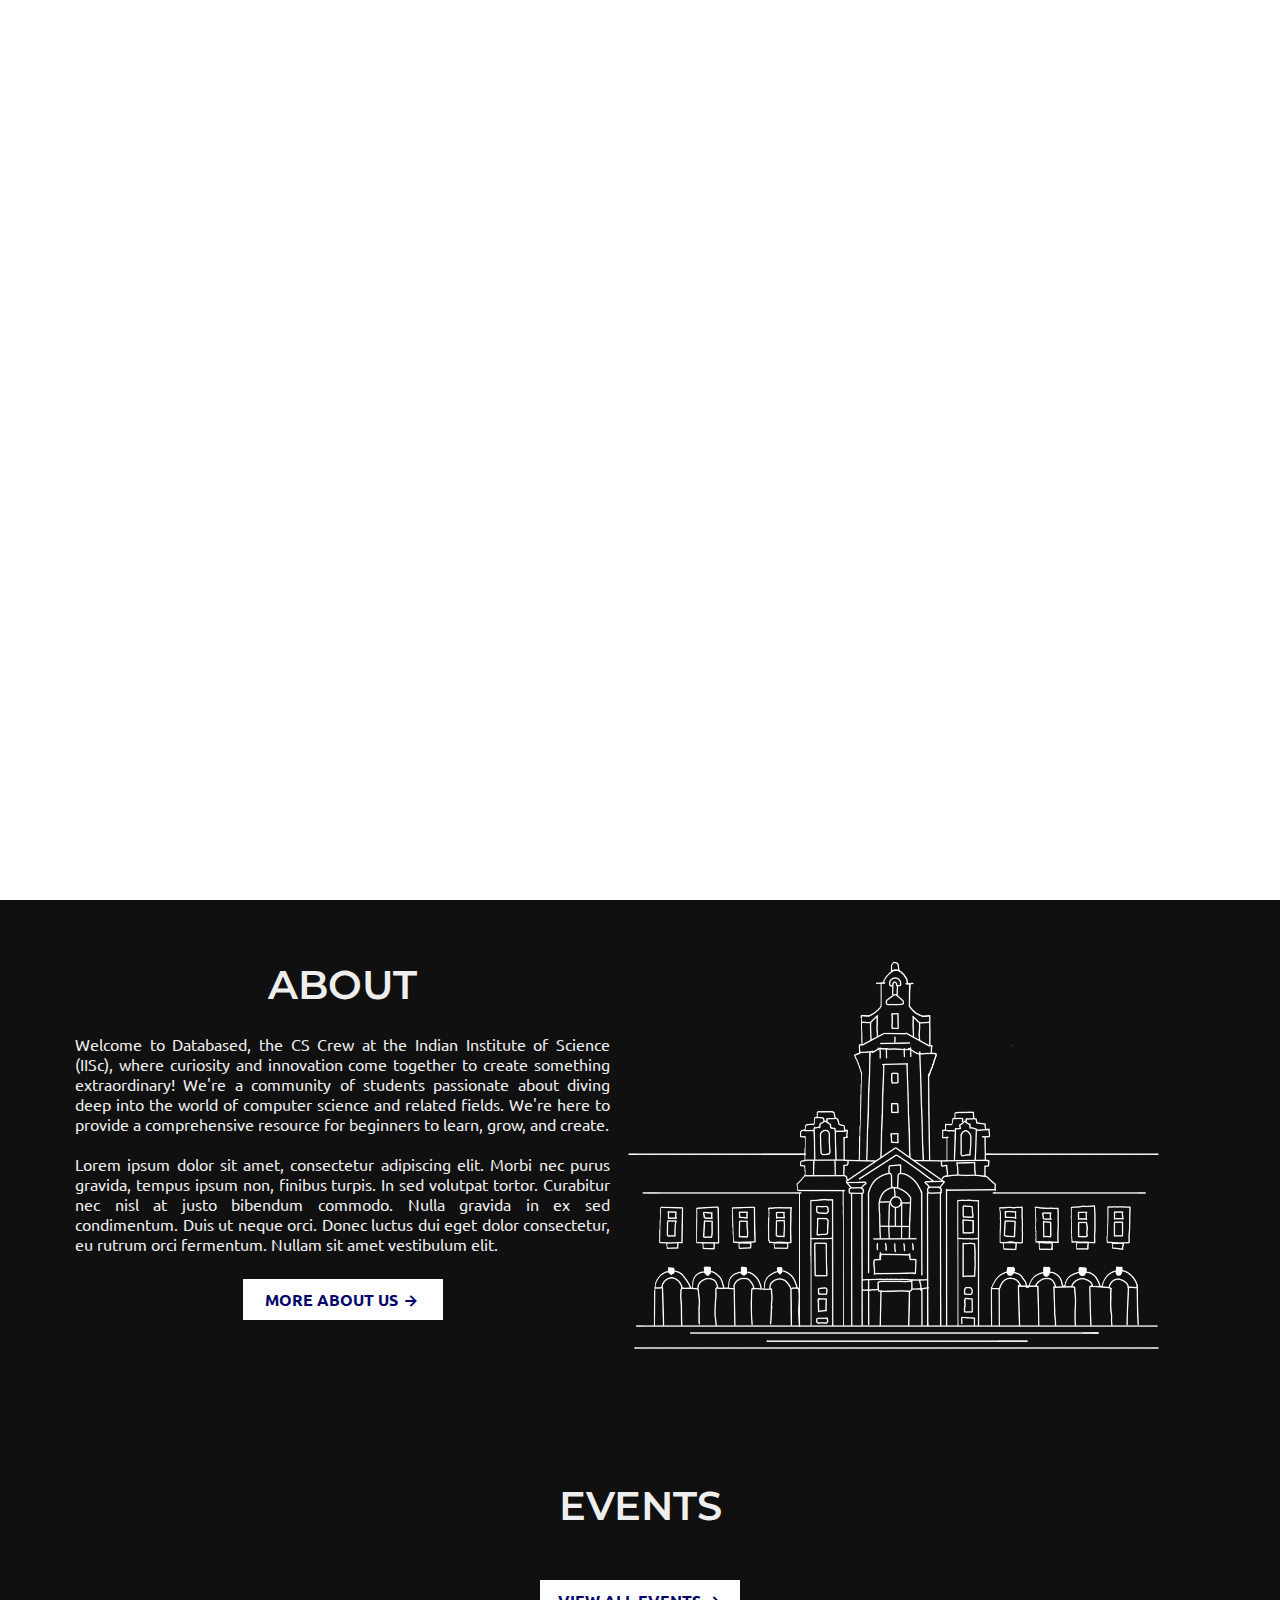
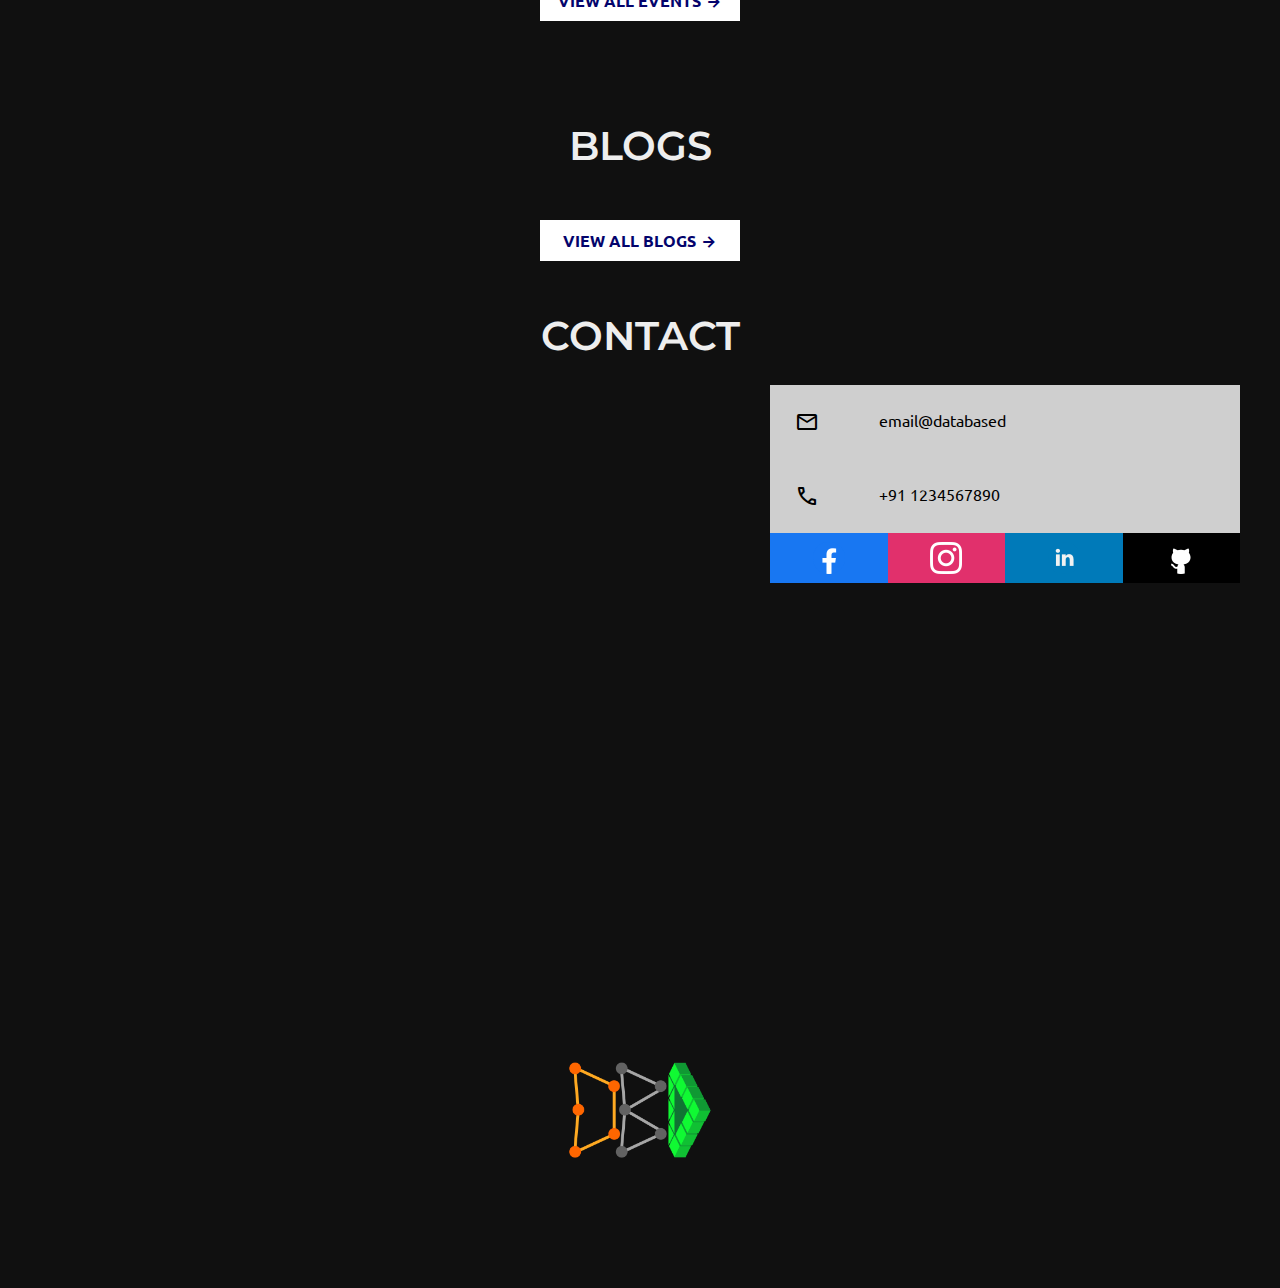
<file: index.html>
<!DOCTYPE html>
<html lang="en">
  <head>
    <meta charset="UTF-8" />
    <link rel="manifest" href="manifest.json" />

    <meta name="mobile-web-app-capable" content="yes" />
    <meta name="apple-mobile-web-app-capable" content="yes" />
    <meta name="application-name" content="Databased" />
    <meta name="apple-mobile-web-app-title" content="Databased" />
    <meta name="theme-color" content="#101010" />
    <meta name="msapplication-navbutton-color" content="#101010" />
    <meta
      name="apple-mobile-web-app-status-bar-style"
      content="black-translucent"
    />
    <meta name="msapplication-starturl" content="/" />
    <meta
      name="viewport"
      content="width=device-width, initial-scale=1, shrink-to-fit=no"
    />

    <link
      rel="icon"
      type="image/png"
      sizes="192x192"
      href="img/icon-192x192.png"
    />
    <link
      rel="apple-touch-icon"
      type="image/png"
      sizes="192x192"
      href="img/icon-192x192.png"
    />
    <link
      rel="icon"
      type="image/png"
      sizes="256x256"
      href="img/icon-256x256.png"
    />
    <link
      rel="apple-touch-icon"
      type="image/png"
      sizes="256x256"
      href="img/icon-256x256.png"
    />
    <link
      rel="icon"
      type="image/png"
      sizes="384x384"
      href="img/icon-384x384.png"
    />
    <link
      rel="apple-touch-icon"
      type="image/png"
      sizes="384x384"
      href="img/icon-384x384.png"
    />
    <link
      rel="icon"
      type="image/png"
      sizes="512x512"
      href="img/icon-512x512.png"
    />
    <link
      rel="apple-touch-icon"
      type="image/png"
      sizes="512x512"
      href="img/icon-512x512.png"
    />

    <title>Databased | IISc's Undergraduate CS Club</title>
    <link rel="stylesheet" href="css/common.css" />
    <link rel="stylesheet" href="css/index.css" />
    <link rel="icon" href="./img/favicon-32x32.png" type="image/x-icon" />
  </head>

  <body>
    <div id="loader"></div>
    <header>
      <nav>
        <div class="nav-box">
          <a href="#" class="headerLogo">
            <img src="img/Logo_transparent.png" />
          </a>

          <a href="#about" class="nav-list-link">About</a>
          <a href="/learn" class="nav-list-link">Learn</a>
          <a href="#events" class="nav-list-link">Events</a>
          <a href="#blogs" class="nav-list-link">Blog</a>
          <a href="#contact" class="nav-list-link">Contact</a>

          <a id="nav-hamburger" data-state="inactive">
            <span></span><span></span><span></span>
            <p>&times;</p>
          </a>
        </div>
      </nav>

      <div id="mobileMenu">
        <a href="#about">About</a>
        <a href="/learn">Learn</a>
        <a href="#events">Events</a>
        <a href="#blogs">Blog</a>
        <a href="#contact">Contact</a>
      </div>
    </header>

    <div id="title">
      <img src="img/text.png" />
    </div>
    <main>
      <div id="about">
        <div class="about-content">
          <div class="title">About</div>
          <p>
            Welcome to Databased, the CS Crew at the Indian Institute of Science
            (IISc), where curiosity and innovation come together to create
            something extraordinary! We're a community of students passionate
            about diving deep into the world of computer science and related
            fields. We're here to provide a comprehensive resource for beginners
            to learn, grow, and create.
          </p>
          <br />
          <p>
            Lorem ipsum dolor sit amet, consectetur adipiscing elit. Morbi nec
            purus gravida, tempus ipsum non, finibus turpis. In sed volutpat
            tortor. Curabitur nec nisl at justo bibendum commodo. Nulla gravida
            in ex sed condimentum. Duis ut neque orci. Donec luctus dui eget
            dolor consectetur, eu rutrum orci fermentum. Nullam sit amet
            vestibulum elit.
          </p>
          <a href="/about" id="viewMoreAbout">
            More About Us
            <span class="material-symbols-outlined"> arrow_forward </span>
          </a>
        </div>
        <img src="img/IISc Linesketch.png" />
      </div>

      <div id="events">
        <div class="title">Events</div>
        <div id="eventsGrid"></div>
        <a href="/events" id="viewAllEvents">
          View All Events
          <span class="material-symbols-outlined"> arrow_forward </span>
        </a>
      </div>

      <div id="blogs">
        <div class="title">Blogs</div>

        <div id="blogsGrid">
          <div class="row"></div>
          <div class="row"></div>
        </div>
        <a href="https://databasediisc.blogspot.com/" id="viewAllBlogs">
          View All Blogs
          <span class="material-symbols-outlined"> arrow_forward </span>
        </a>
      </div>

      <div id="contact">
        <div class="title">Contact</div>

        <iframe
          id="contactMap"
          src="https://www.google.com/maps/embed?pb=!1m18!1m12!1m3!1d15549.279425908911!2d77.56144658387726!3d13.01529185395299!2m3!1f0!2f0!3f0!3m2!1i1024!2i768!4f13.1!3m3!1m2!1s0x3bae17d3b5a43863%3A0xe4240a4d6bc7a0da!2sDepartment%20Of%20Computer%20Science%20And%20Automation!5e0!3m2!1sen!2sin!4v1679229205647!5m2!1sen!2sin"
          width="600"
          height="450"
          style="border: 0"
          allowfullscreen=""
          loading="lazy"
          referrerpolicy="no-referrer-when-downgrade"
        ></iframe>
        <div id="contactDetails">
          <a class="email" href="mailto:">
            <span class="material-symbols-outlined"> mail </span>
            <span>email@databased</span>
          </a>
          <a class="phone" href="tel:">
            <span class="material-symbols-outlined"> call </span>
            <span>+91 1234567890</span>
          </a>
          <div class="socials">
            <a href="#" class="facebook"
              ><img src="img/social/facebook.png"
            /></a>
            <a href="#" class="instagram"
              ><img src="img/social/instagram.png"
            /></a>
            <a href="#" class="linkedin"
              ><img src="img/social/linkedin.png"
            /></a>
            <a href="#" class="github"><img src="img/social/github.png" /></a>
          </div>
        </div>
      </div>
    </main>

    <div id="eventModal">
      <div class="modalContent">
        <div class="modalImg">
          <button id="closeEventModal">
            <span class="material-symbols-outlined"> close </span>
          </button>
          <div class="imagesContainer"></div>
          <div class="imagesButtons"></div>
        </div>
        <div class="modalDetails">
          <h1 class="modalHeading"></h1>
          <div class="modalChips">
            <span class="modalType"></span>
            <span class="modalAudience"></span>
          </div>
          <div class="modalChips modalTopics"></div>
          <span class="modalDate"></span>
          <span class="modalPlace"></span>
          <p class="modalDescription"></p>
        </div>
      </div>
    </div>

    <footer>
      <img src="img/Logo_transparent.png" />
    </footer>
    <script src="js/common.js"></script>
    <script src="js/index.js"></script>
    <script type="text/javascript" src="https://databasediisc.blogspot.com/feeds/posts/default?alt=json-in-script&callback=loadBlogs"></script>
  </body>
</html>
</file>
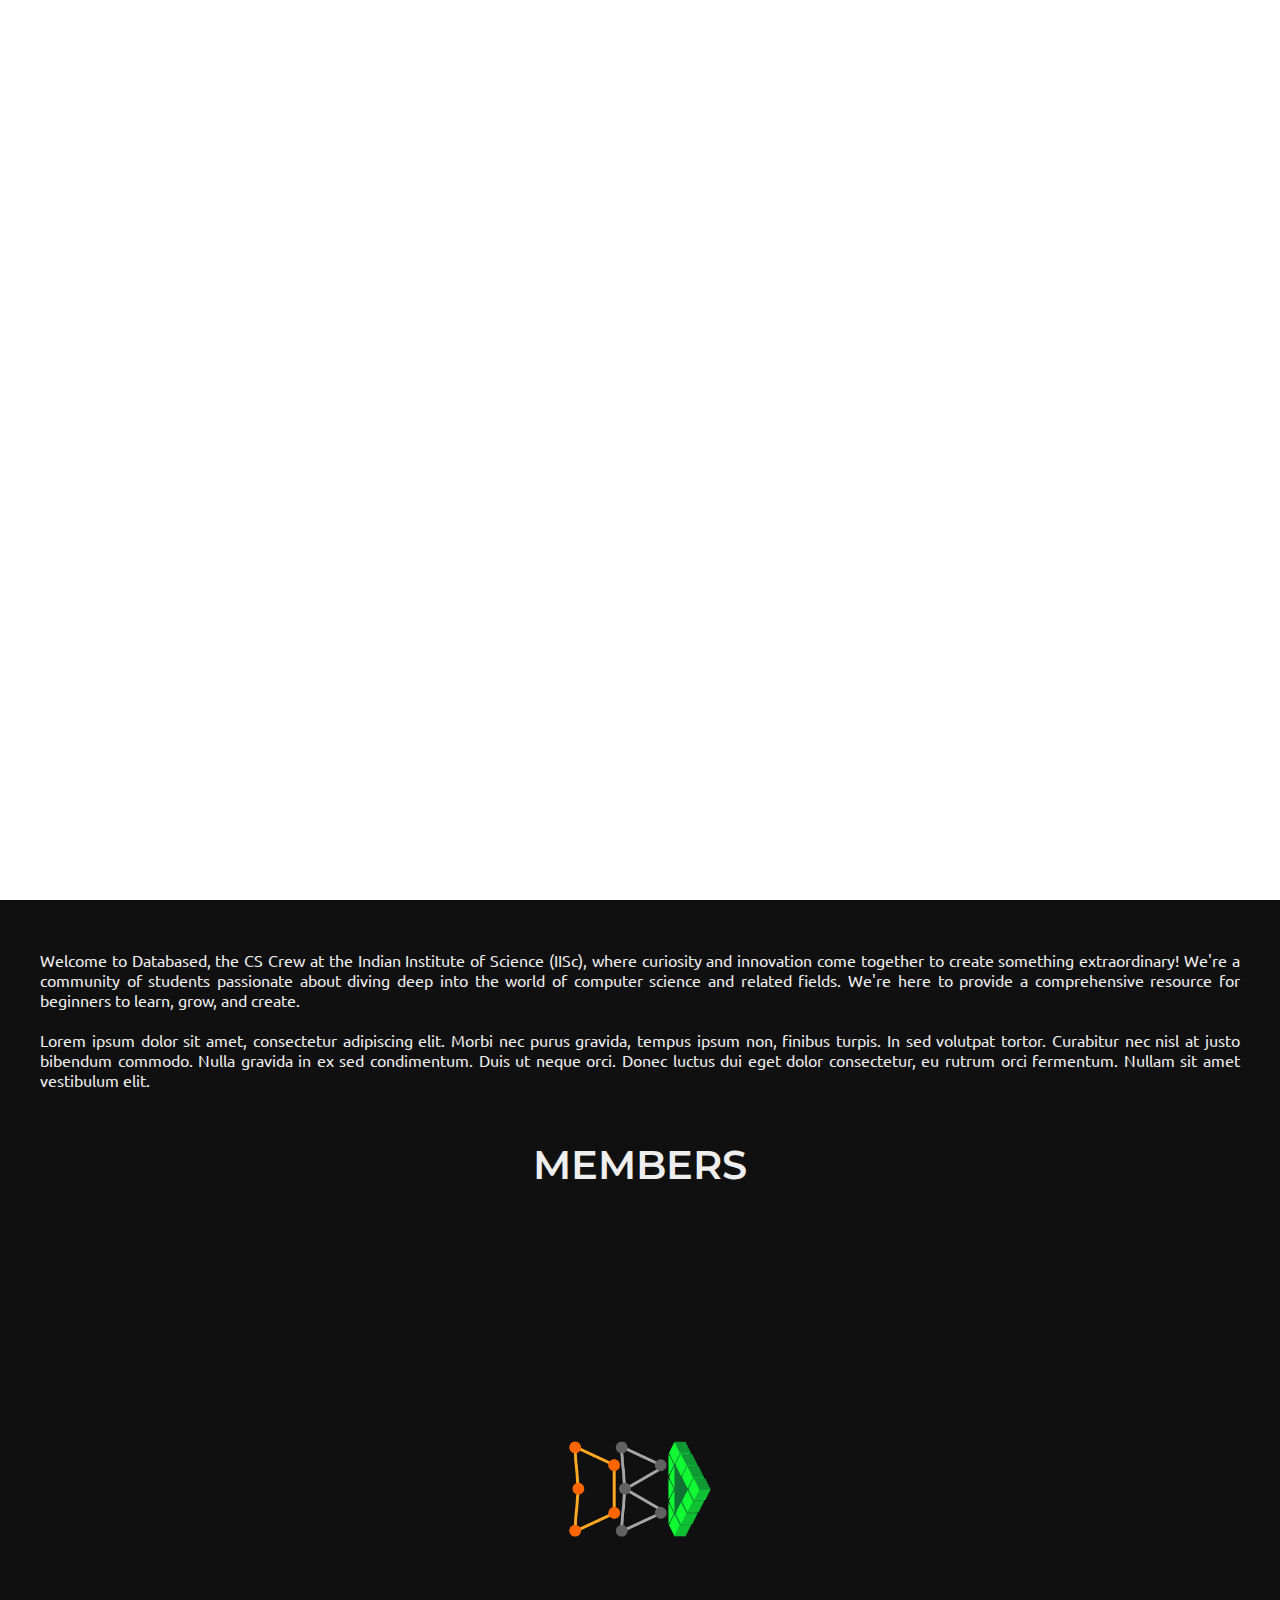
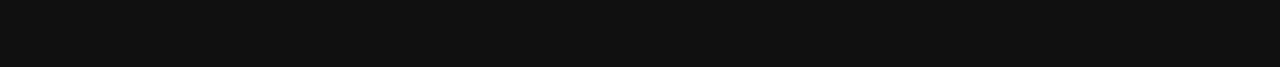
<file: about/index.html>
<!DOCTYPE html>
<html lang="en">
  <head>
    <head>
      <meta charset="UTF-8" />
      <link rel="manifest" href="../manifest.json" />

      <meta name="mobile-web-app-capable" content="yes" />
      <meta name="apple-mobile-web-app-capable" content="yes" />
      <meta name="application-name" content="Databased" />
      <meta name="apple-mobile-web-app-title" content="Databased" />
      <meta name="theme-color" content="#101010" />
      <meta name="msapplication-navbutton-color" content="#101010" />
      <meta
        name="apple-mobile-web-app-status-bar-style"
        content="black-translucent"
      />
      <meta name="msapplication-starturl" content="/" />
      <meta
        name="viewport"
        content="width=device-width, initial-scale=1, shrink-to-fit=no"
      />

      <link
        rel="icon"
        type="image/png"
        sizes="192x192"
        href="../img/icon-192x192.png"
      />
      <link
        rel="apple-touch-icon"
        type="image/png"
        sizes="192x192"
        href="../img/icon-192x192.png"
      />
      <link
        rel="icon"
        type="image/png"
        sizes="256x256"
        href="../img/icon-256x256.png"
      />
      <link
        rel="apple-touch-icon"
        type="image/png"
        sizes="256x256"
        href="../img/icon-256x256.png"
      />
      <link
        rel="icon"
        type="image/png"
        sizes="384x384"
        href="../img/icon-384x384.png"
      />
      <link
        rel="apple-touch-icon"
        type="image/png"
        sizes="384x384"
        href="../img/icon-384x384.png"
      />
      <link
        rel="icon"
        type="image/png"
        sizes="512x512"
        href="../img/icon-512x512.png"
      />
      <link
        rel="apple-touch-icon"
        type="image/png"
        sizes="512x512"
        href="../img/icon-512x512.png"
      />

      <title>Databased | IISc's Undergraduate CS Club</title>
      <link rel="stylesheet" href="../css/common.css" />
      <link rel="stylesheet" href="../css/about.css" />
      <link rel="icon" href="../img/favicon-32x32.png" type="image/x-icon" />
    </head>
  </head>

  <body>
    <div id="loader"></div>
    <header>
      <nav>
        <div class="nav-box">
          <a href="../" class="headerLogo">
            <img src="../img/Logo_transparent.png" />
          </a>

          <a href="#" class="nav-list-link">About</a>
          <a href="../learn" class="nav-list-link">Learn</a>
          <a href="../#events" class="nav-list-link">Events</a>
          <a href="../#blogs" class="nav-list-link">Blog</a>
          <a href="../#contact" class="nav-list-link">Contact</a>

          <a id="nav-hamburger" data-state="inactive">
            <span></span><span></span><span></span>
            <p>&times;</p>
          </a>
        </div>
      </nav>

      <div id="mobileMenu">
        <a href="#">About</a>
        <a href="../learn">Learn</a>
        <a href="../#events">Events</a>
        <a href="../#blogs">Blog</a>
        <a href="../#contact">Contact</a>
      </div>
    </header>
    <div id="title">
      <h1>About</h1>
    </div>
    <main>
      <div id="about">
        <div class="about-content">
          <p>
            Welcome to Databased, the CS Crew at the Indian Institute of Science
            (IISc), where curiosity and innovation come together to create
            something extraordinary! We're a community of students passionate
            about diving deep into the world of computer science and related
            fields. We're here to provide a comprehensive resource for beginners
            to learn, grow, and create.
          </p>
          <br />
          <p>
            Lorem ipsum dolor sit amet, consectetur adipiscing elit. Morbi nec
            purus gravida, tempus ipsum non, finibus turpis. In sed volutpat
            tortor. Curabitur nec nisl at justo bibendum commodo. Nulla gravida
            in ex sed condimentum. Duis ut neque orci. Donec luctus dui eget
            dolor consectetur, eu rutrum orci fermentum. Nullam sit amet
            vestibulum elit.
          </p>
        </div>
      </div>
      <h2 class="title">MEMBERS</h2>
      <div id="people-list"></div>
    </main>

    <footer>
      <img src="../img/Logo_transparent.png" />
    </footer>
    <script type="text/javascript" src="../js/common.js"></script>
    <script type="text/javascript" src="../js/aboutpage.js"></script>
  </body>
</html>
</file>
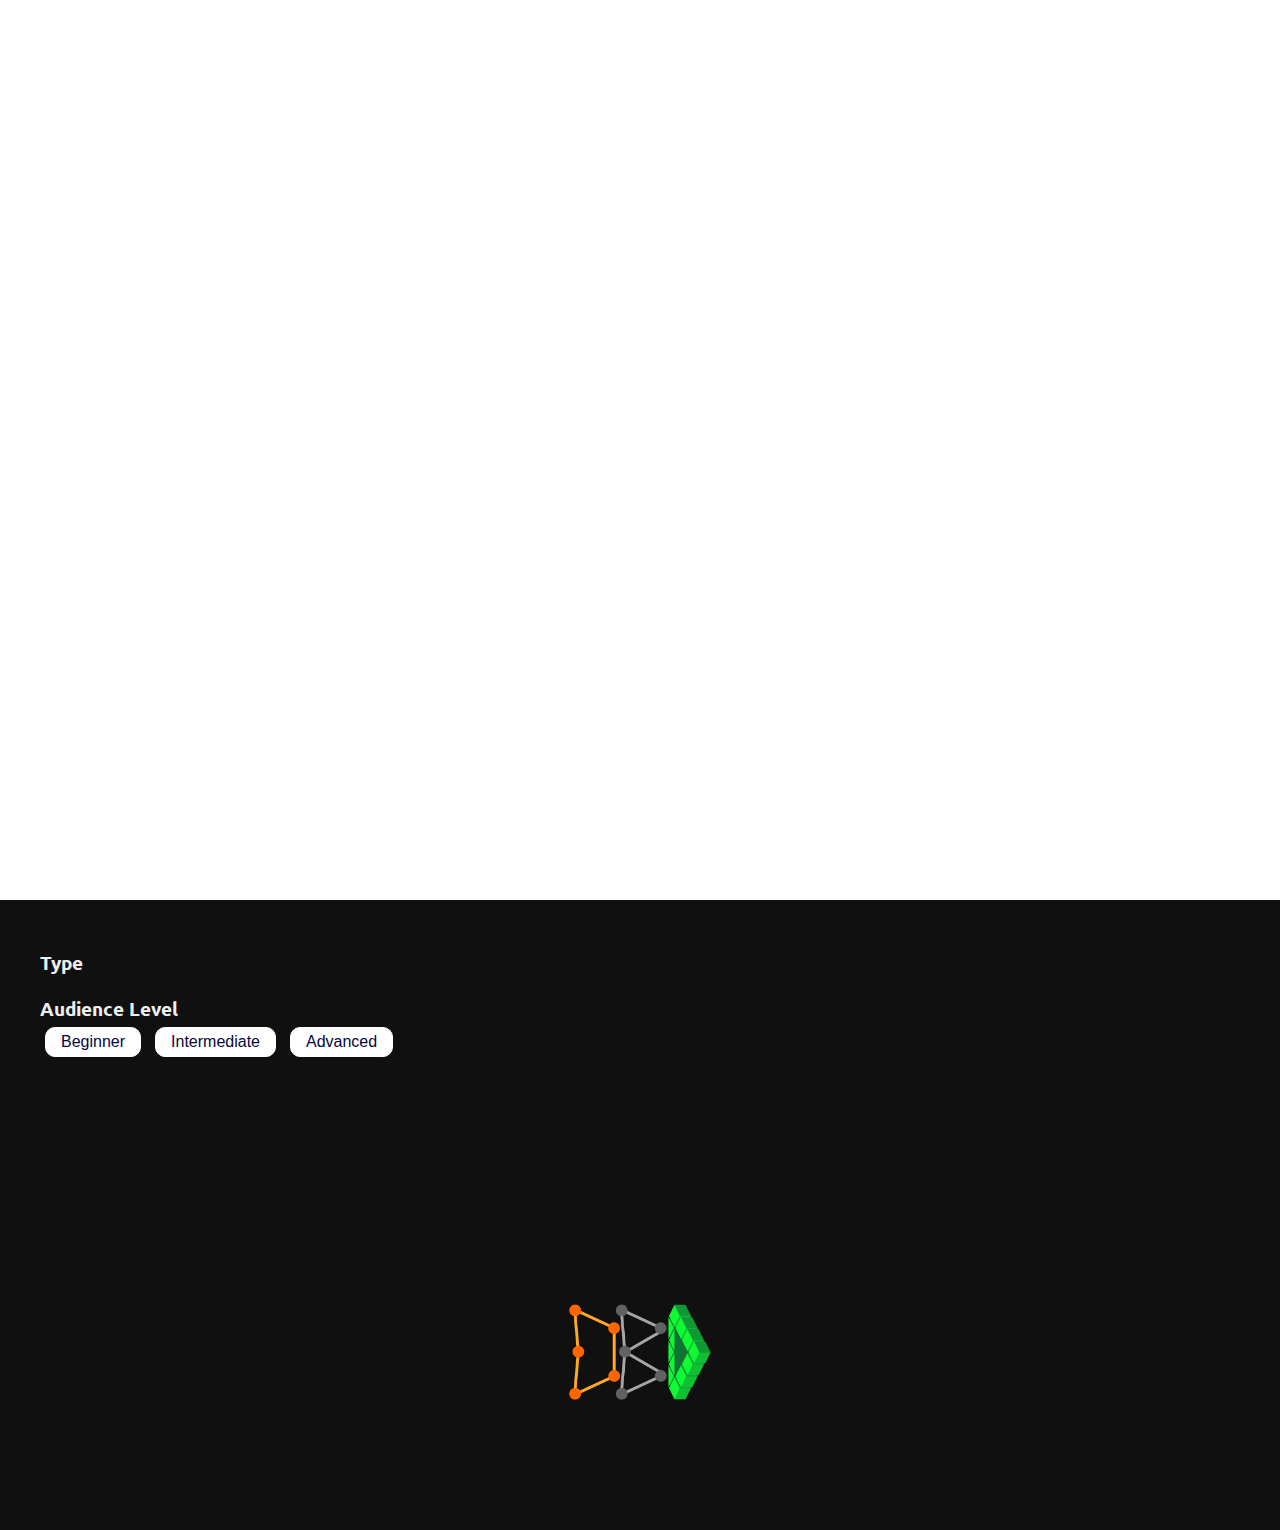
<file: events/index.html>
<!DOCTYPE html>
<html lang="en">

<meta charset="UTF-8" />
    <link rel="manifest" href="../manifest.json" />
    <meta name="mobile-web-app-capable" content="yes" />
    <meta name="apple-mobile-web-app-capable" content="yes" />
    <meta name="application-name" content="Databased" />
    <meta name="apple-mobile-web-app-title" content="Databased" />
    <meta name="theme-color" content="#101010" />
    <meta name="msapplication-navbutton-color" content="#101010" />
    <meta
      name="apple-mobile-web-app-status-bar-style"
      content="black-translucent"
    />
    <meta name="msapplication-starturl" content="/" />
    <meta
      name="viewport"
      content="width=device-width, initial-scale=1, shrink-to-fit=no"
    />

    <link
      rel="icon"
      type="image/png"
      sizes="192x192"
      href="../../img/icon-192x192.png"
    />
    <link
      rel="apple-touch-icon"
      type="image/png"
      sizes="192x192"
      href="../img/icon-192x192.png"
    />
    <link
      rel="icon"
      type="image/png"
      sizes="256x256"
      href="../img/icon-256x256.png"
    />
    <link
      rel="apple-touch-icon"
      type="image/png"
      sizes="256x256"
      href="../img/icon-256x256.png"
    />
    <link
      rel="icon"
      type="image/png"
      sizes="384x384"
      href="../img/icon-384x384.png"
    />
    <link
      rel="apple-touch-icon"
      type="image/png"
      sizes="384x384"
      href="../img/icon-384x384.png"
    />
    <link
      rel="icon"
      type="image/png"
      sizes="512x512"
      href="../img/icon-512x512.png"
    />
    <link
      rel="apple-touch-icon"
      type="image/png"
      sizes="512x512"
      href="../img/icon-512x512.png"
    />

    <title>Events - Databased | IISc's Undergraduate CS Club</title>
    <link rel="stylesheet" href="../css/common.css" />
    <link rel="stylesheet" href="../css/events.css" />
    <link rel="icon" href=".././img/favicon-32x32.png" type="image/x-icon" />
  </head>

<body>
  <div id="loader"></div>
  <header>
    <nav>


      <div class="nav-box">
        <a href="../index.html" class="headerLogo">
          <img src="../img/Logo_transparent.png" />
        </a>

        <a href="../index.html" class="nav-list-link">Home</a>
        <a href="#title" class="nav-list-link">Events</a>

        <a id="nav-hamburger" data-state="inactive">
          <span></span><span></span><span></span>
          <p>&times;</p>
        </a>
      </div>
    </nav>

    <div id="mobileMenu">
      <a href="../index.html" class="nav-list-link">Home</a>
      <a href="#title" class="nav-list-link">Events</a>
    </div>

  </header>
  <div id="title">

    <h1>
      Events
      </h1>

  </div>
  <main>
    <div class="filter" data-type="type">
      <h3>Type</h3>
    </div>
    <div class="filter" data-type="aud">
      <h3>Audience Level</h3>
      <button class="active" data="Beginner">Beginner</button>
      <button class="active" data="Intermediate">Intermediate</button>
      <button class="active" data="Advanced">Advanced</button>
    </div>
    <div id="container">
       </div>
  </main>
  <div>
    <div id="modal"></div>
  </div>
<footer>
    <img src="../img/Logo_transparent.png">
  </footer>
  <script src="../js/common.js"></script>
  <script src="../js/events.js"></script>
</body>

</html>
</file>
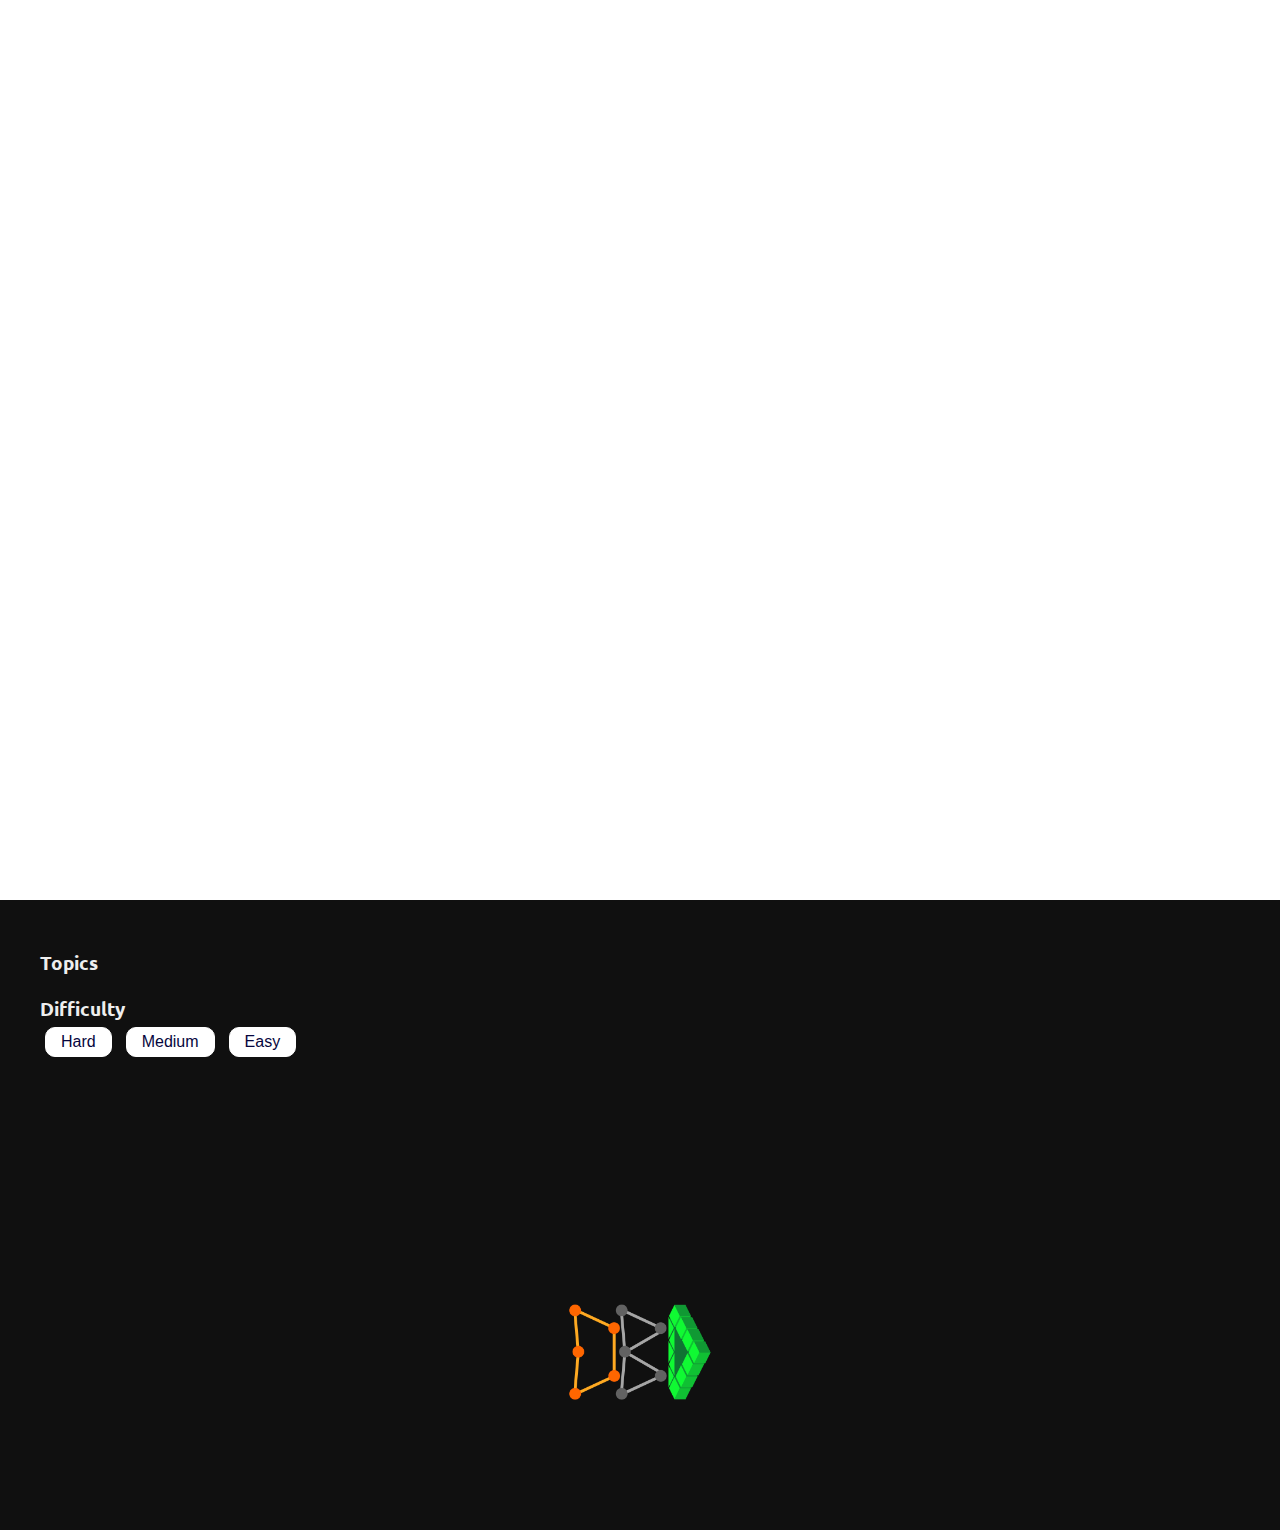
<file: learn/index.html>
<!DOCTYPE html>
<html lang="en">

<head>
  <meta charset="UTF-8">
  <link rel="manifest" href="../manifest.json">
  <link rel="learn" href="../learn.jss">
  <meta name="mobile-web-app-capable" content="yes">
  <meta name="apple-mobile-web-app-capable" content="yes">
  <meta name="application-name" content="Databased">
  <meta name="apple-mobile-web-app-title" content="Databased">
  <meta name="theme-color" content="#101010">
  <meta name="msapplication-navbutton-color" content="#101010">
  <meta name="apple-mobile-web-app-status-bar-style" content="black-translucent">
  <meta name="msapplication-starturl" content="/">
  <meta name="viewport" content="width=device-width, initial-scale=1, shrink-to-fit=no">

  <link rel="icon" type="image/png" sizes="192x192" href="../../img/icon-192x192.png">
  <link rel="apple-touch-icon" type="image/png" sizes="192x192" href="../img/icon-192x192.png">
  <link rel="icon" type="image/png" sizes="256x256" href="../img/icon-256x256.png">
  <link rel="apple-touch-icon" type="image/png" sizes="256x256" href="../img/icon-256x256.png">
  <link rel="icon" type="image/png" sizes="384x384" href="../img/icon-384x384.png">
  <link rel="apple-touch-icon" type="image/png" sizes="384x384" href="../img/icon-384x384.png">
  <link rel="icon" type="image/png" sizes="512x512" href="../img/icon-512x512.png">
  <link rel="apple-touch-icon" type="image/png" sizes="512x512" href="../img/icon-512x512.png">

  <title>Learn - Databased | IISc's Undergraduate CS Club</title>
  <link rel="stylesheet" href="../css/common.css">
  <link rel="stylesheet" href="../css/learn.css">
  <link rel="icon" href=".././img/favicon-32x32.png" type="image/x-icon">
</head>

<body>
  <div id="loader"></div>
    <header>
      <nav>
        <div class="nav-box">
          <a href="../" class="headerLogo">
            <img src="../img/Logo_transparent.png" />
          </a>

          <a href="../#about" class="nav-list-link">About</a>
          <a href="#" class="nav-list-link">Learn</a>
          <a href="../#events" class="nav-list-link">Events</a>
          <a href="../#blogs" class="nav-list-link">Blog</a>
          <a href="../#contact" class="nav-list-link">Contact</a>

          <a id="nav-hamburger" data-state="inactive">
            <span></span><span></span><span></span>
            <p>&times;</p>
          </a>
        </div>
      </nav>

      <div id="mobileMenu">
        <a href="../#about">About</a>
        <a href="#">Learn</a>
        <a href="../#events">Events</a>
        <a href="../#blogs">Blog</a>
        <a href="../#contact">Contact</a>
      </div>
    </header>

  <div id="title">

    <h1>
      Learn
      </h1>

  </div>
  <main>
    <div class="filter" data-type="topic">
      <h3>Topics</h3>
      <!-- <button class="active" data=""></button> -->
    </div>
    <div class="filter" data-type="difficulty">
      <h3>Difficulty</h3>
      <button class="active" data="Hard">Hard</button>
      <button class="active" data="Medium">Medium</button>
      <button class="active" data="Easy">Easy</button>
    </div>
    <div id="container">
      <!-- <div class="card"><h2>Median of Two Sorted Arrays</h2><span class="difficultyTag Hard">Hard</span><span class="topicTag"><span class="topicTag">Arrays</span><span class="topicTag">Median</span></span><a href="https://leetcode.com/problems/median-of-two-sorted-arrays/" target="_blank">Open Problem</a></div> -->
    </div>
  </main>


  <footer>

    <img src="../img/Logo_transparent.png">
  </footer>
  <script src="../js/common.js"></script>
  <script src="../js/learn.js"></script>
</body>

</html>
</file>
<file: css/common.css>
@import url("https://fonts.googleapis.com/css?family=Ubuntu");
@import url("https://fonts.googleapis.com/css2?family=Montserrat:wght@100;200;400;500;600;700;800;900&display=swap");
@import url("https://fonts.googleapis.com/css2?family=Material+Symbols+Outlined:opsz,wght,FILL,GRAD@48,400,0,0");

* {
  margin: 0;
  padding: 0;
  color: #eeeeee;
  box-sizing: border-box;
}

html {
  scroll-behavior: smooth;
}

body {
  font-family: Ubuntu;
  background: linear-gradient(
    #180834 0,
    #26032c calc(100vh + 0px),
    rgb(16, 16, 16) 100vh
  );
  color: #eeeeee;
}
#loader{
  position: fixed;
  top: 0;
  left: 0;
  width: 100vw;
  height: 100vh;
  background-color: #fff;
  z-index: 99999;
}
header {
  position: fixed;
  top: 0;
  right: 0;
  width: 100%;
  height: 60px;
  z-index: 10;
}

.nav-box {
  width: calc(100% - 20px);
  margin: auto;
  max-width: 1200px;
  text-align: right;
}

.headerLogo img {
  width: 60px;
  height: 60px;
  float: left;
}

nav {
  background-color: rgba(16, 16, 16, 0.9);
  font-family: "Montserrat", sans-serif;
  text-transform: uppercase;
  height: 60px;
}

.nav-list-link {
  text-decoration: none;
  color: white;
  font-size: 1.5em;
  display: inline-block;
  height: 60px;
  line-height: 60px;
  width: 150px;
  text-align: center;
  transition: all 0.3s;
}
.nav-list-link:hover {
  letter-spacing: 5px;
}
#nav-hamburger{
  display: none;
  width: 40px;
  height: calc(60px - 12.5px);
  padding-top: 12.5px;
  cursor: pointer;
}
#nav-hamburger span{
  display: block;
  width: 100%;
  height: 5px;
  background-color: white;
  margin: 5px 0;
}


@media only screen and (max-width: 900px) {
  .nav-list-link {
    display: none;
  }
  #nav-hamburger{
    display: inline-block;
  }
}

#mobileMenu{
  position: fixed;
  overflow-y: auto;
  left: 0;
  width: 100%;
  height: 100vh;
  background-color: rgba(16, 16, 16, 0.9);
  padding-bottom: 50px;
  display: none;
  animation: fadein 0.3s forwards;
  opacity: 0;
}
@keyframes fadein {
  0% {
    opacity: 0;
  }
  100% {
    opacity: 1;
  }
}
.fadeout{
  animation: fadeout 0.3s forwards!important;
  opacity: 1;
}
@keyframes fadeout {
  0% {
    opacity: 1;
  }
  100% {
    opacity: 0;
  }
}

#mobileMenu a{
  text-decoration: none;
  color: white;
  font-size: 1.5em;
  display: block;
  width: 100%;
  height: 60px;
  line-height: 60px;
  text-align: center;
  font-family: "Montserrat", sans-serif;
  text-transform: uppercase;
  transition: all 0.3s;
}
#nav-hamburger p{
  display: none;
  font-size: 40px;
  text-align: center;
  position: absolute;
  top: 0;
  height: 100%;
  line-height: 60px;
  width: 40px;
}

main {
  width: calc(100% - 20px);
  margin: auto;
  max-width: 1200px;
}
footer{
  margin-top: 100px;
  background-color: rgb(16, 16, 16);
  text-align: center;
  padding: 100px 0;
}
footer img{
  max-width: 90%;
  width: 150px;
}

@media only screen and (max-width: 550px) {
  .nav-list-link {
    display: none;
  }
  #nav-hamburger{
    display: inline-block;
  }
}
</file>
<file: css/index.css>
#title {
  text-align: center;
  height: 100vh;
  background: url(../img/Backgrounds/Taieri_mini.png);
  background-size: cover;
  background-position: center;
  background-attachment: fixed;
}

#title img {
  width: 100%;
  max-width: 900px;
  display: block;
  margin: auto;
  position: absolute;
  top: 0;
  bottom: 0;
  left: 0;
  right: 0;
}

#about,
#events,
#blogs {
  padding: 50px 25px;
  clear: both;
  overflow: auto;
}

.title {
  font-family: "Montserrat", sans-serif;
  text-transform: uppercase;
  font-weight: 600;
  font-size: 40px;
  margin-bottom: 25px;
  text-align: center;
}

.about-content,
#about img {
  width: 50%;
  display: block;
  float: left;
}

.about-content {
  width: calc(50% - 20px);
  padding: 10px;
  text-align: justify;
  margin-bottom: 25px;
}
@media only screen and (max-width: 800px) {
  .about-content{
    width: calc(100% - 20px);
  }
  #about img {
    width: 100%;
  }
  #about,
  #events,
  #blogs {
    padding: 100px 5px;
  }
}

#eventsGrid{
  overflow: hidden;
}

#eventsGrid > div {
  float: left;
  width: calc(100% / 2 - 4px);
  box-sizing: border-box;
  margin: 2px;
  border-radius: 5px;
  text-align: left;
  position: relative;
  transition: 0.3s all;
  background: #fff;
  display: flex;
  flex-direction: row;
  align-items: stretch;
  cursor: pointer;
}
#eventsGrid *{
  color: #000;
}
.eventCardImg{
  width: 20%;
  background-size: cover;
  background-position: center;
  border-radius: 5px 0 0 5px;
}
.eventCardContent{
  padding: 20px;
  width: 80%;
}
.eventCardDate{
  color: rgb(214, 70, 17)!important;
  font-weight: 600;
  text-transform: uppercase;
}
.eventCardTitle{
  margin: 5px 0 20px 0;
  white-space: nowrap;
  overflow: hidden;
  text-overflow: ellipsis;
}
.eventCardType{
  background-color: rgb(214, 70, 17);
  color: #fff!important;
  padding: 5px 10px;
  text-transform: uppercase;
  border-radius: 5px;
}

@media only screen and (max-width: 900px) {
  #eventsGrid > div {
    width: 100%;
    margin: 2px 0;
  }
}

#viewAllEvents,
#viewAllBlogs,
#viewMoreAbout {
  clear: both;
  display: block;
  margin: auto;
  background-color: #fff;
  color: rgb(4, 4, 108);
  padding: 10px;
  text-transform: uppercase;
  text-decoration: none;
  font-weight: 600;
  margin-top: 25px;
  width: 200px;
  text-align: center;
  transition: 0.3s all;
}
#viewAllEvents span,
#viewAllBlogs span,
#viewMoreAbout span{
  color: rgb(4, 4, 108);
  vertical-align: bottom;
  font-size: 18px;
  font-weight: 600;
}
#viewAllEvents:hover,
#viewAllBlogs:hover,
#viewMoreAbout:hover{
  background: #000;
  color: #fff;
  letter-spacing: 1px;
}
#viewAllEvents:hover span,
#viewAllBlogs:hover span,
#viewMoreAbout:hover span{
  color: #fff;
}

#eventModal{
  display: none;
  position: fixed;
  top: 0;
  left: 0;
  width: 100vw;
  height: 100vh;
  background: rgba(0, 0, 0, 0.8);
  z-index: 999;
  padding-top: 50px;
  animation: fadein 0.3s ease-in-out forwards;
}
#closeEventModal{
  position: absolute;
  top: 10px;
  right: 10px;
  width: 30px;
  height: 30px;
  background-color: rgba(0, 0, 0, 0.8);
  display: flex;
  justify-content: center;
  align-items: center;
  border-radius: 100%;
  border: 0;
  cursor: pointer;
}
#eventModal .modalContent{
  width: 90%;
  max-width: 600px;
  margin: auto;
  max-height: calc(100vh - 100px);
  background-color: #fff;
  border-radius: 20px;
  overflow: auto;
  animation: growin 0.3s ease-in-out forwards;
}
@keyframes growin{
  0%{
    transform: scale(0.5);
    translate: 0 500px;
  }
  100%{
    transform: scale(1);
    translate: 0 0;
  }
}
#eventModal .modalDescription{
  white-space: pre-line;
}
#eventModal .modalImg{
  border-radius: 20px 20px 0 0;
  padding-top: 60%;
  background-size: contain;
  background-position: center;
  position: relative;
}
#eventModal .modalImg img{
  display: none;
  width: 100%;
}
#eventModal .imagesButtons{
  background-color: rgba(0, 0, 0, 0.8);
  position: absolute;
  bottom: 10px;
  left: 0;
  right: 0;
  margin: auto;
  width: fit-content;
  display: flex;
  align-items: center;
  padding: 5px;
  border-radius: 20px;
}
#eventModal .imagesButtons button{
  background-color: transparent;
  border: 1px solid #fff;
  border-radius: 100%;
  display: inline-block;
  width: 10px;
  height: 10px;
  margin: 0 2px;
  cursor: pointer;
  transition: 0.3s all;
}
#eventModal .imagesButtons button.active{
  background-color: #fff;
  width: 15px;
  height: 15px;
}
#eventModal .modalDetails{
  padding: 20px;
}
#eventModal .modalDetails *{
  color: #000;
}
#eventModal .modalHeading{
  font-family: 'Montserrat', sans-serif;
  text-align: center;
}
#eventModal .modalDate, 
#eventModal .modalPlace{
  display: flex;
  align-items: center;
  font-size: 18px;
  margin: 10px 0;
}
#eventModal .modalDate span, 
#eventModal .modalPlace span{
  vertical-align: bottom;
  font-size: 40px;
  margin-right: 15px;
}
#eventModal .modalDate,
#eventModal .modalDate span{
  color: #3F51B5;
}
#eventModal .modalPlace,
#eventModal .modalPlace span{
  color: #009688;
}
#eventModal .modalChips{
  text-align: center;
  margin: 10px 0;
  font-size: 0.8em;
}
#eventModal .modalType,
#eventModal .modalAudience{
  color: #fff!important;
  padding: 5px 10px;
  text-transform: uppercase;
  border-radius: 5px;
  display: inline-block;
}
#eventModal .modalType{
  background-color: rgb(214, 70, 17);;
}
#eventModal .modalAudience{
  background-color: #E91E63;
}
#eventModal .modalTopic{
  border: 1px solid #333;
  padding: 5px 10px;
  text-transform: uppercase;
  border-radius: 20px;
  display: inline-block;
  margin: 0 2px;
}

#blogsGrid{
  overflow: hidden;
}
#blogsGrid .row{
  float: left;
  width: 50%;
}

#blogsGrid .row > a{
  text-decoration: none;
  display: block;
  box-sizing: border-box;
  border: 1px solid grey;
  margin: 2px;
  border-radius: 5px;
  transition: 0.3s all;
  color: #eeeeee;
}
#blogsGrid h2{
  padding: 20px 10px 0 10px;
}
@media screen and (max-width: 600px){
  #blogsGrid .row{
    width: 100%;
  }
  #blogsGrid .row > a{
    margin: 2px 0;
  }
}

#blogsGrid .img-container{
  width: 100%;
  padding-top: 40%;
  background-size: cover;
  background-position: center;
}

.blogCategories{
  padding: 10px;
}
.blogCategories span{
  display: inline-block;
  font-size: 0.9em;
  padding: 5px 10px;
  border-radius: 5px;
  border: 1px solid #fff;
  margin: 2px;
  transition: 0.3s all;
}
.blogAuthor{
  padding: 10px;
  display: flex;
  align-items: center;
}
.blogAuthor img{
  width: 24px;
  height: 24px;
  border-radius: 100%;
  margin-right: 10px;
}

#blogsGrid .row > a:hover{
  background:#fff;
}
#blogsGrid .row > a:hover *{
  color: #000;
}
#blogsGrid .row > a:hover .blogCategories span{
  border-color: #000;
}

#contact{
  overflow: hidden;
}
#contactMap{
  display: block;
  width: 60%;
  float: left;
}
#contactDetails{
  display: block;
  width: calc(40% - 10px);
  float: left;
  box-sizing: border-box;
  background-color: rgba(255, 255, 255, 0.8);
  margin: 0 0 0 10px;
  color: #000;
}

#contactDetails > a{
  font-size: 16px;
  display: flex;
  padding: 25px;
  text-align: left;
  cursor: pointer;
  text-decoration: none;
}

#contactDetails > a span{
  color: #000;
}

#contactDetails > a span:first-child{
  width: 20%;
}

#contactDetails > a:hover{
  background-color: #eeeeee;
}

#contactDetails .socials{
  display: flex;
  flex-direction: row;
}
#contactDetails .socials a{
  width: calc(100% / 4);
  height: 50px;
  display: flex;
  justify-content: center;
  align-items: center;
}
#contactDetails .socials a:hover{
  opacity: 0.8;
}
#contactDetails .socials a img{
  width: 32px;
  height: 32px;
}

#contactDetails .socials a.facebook{
  background-color: #1877f2;
}
#contactDetails .socials a.instagram{
  background-color: #e1306c;
}
#contactDetails .socials a.linkedin{
  background-color: #007ab9;
}
#contactDetails .socials a.github{
  background-color: #000;
}

@media only screen and (max-width: 600px){
  #contactMap, #contactDetails{
    width: 100%;
  }
  #contactDetails{
    margin: 10px 0 0 0;
  }
}
</file>
<file: css/about.css>
#title {
  background-image: url(../img/Backgrounds/Waimakariri.png);
  text-align: center;
  height: 100vh;
  background-size: cover;
  background-position: center;
  background-attachment: fixed;
}
#title h1 {
  font-size: 25vw;
  line-height: 100vh;
}

main {
  margin: 50px auto;
}

.about-content {
  text-align: justify;
}

.title {
  font-family: "Montserrat", sans-serif;
  text-transform: uppercase;
  font-weight: 600;
  font-size: 40px;
  margin: 50px 0 25px 0;
  text-align: center;
}

#people-list {
  flex-wrap: wrap;
  text-align: center;
  display: flex;
  justify-content: center;
}

.person-element {
  width: 180px;
  display: inline-block;
  text-decoration: none;
  border-radius: 2px;
  margin: 25px 5px;
  display: flex;
  flex-direction: column;
  justify-content: center;
  align-items: center;
}

.person-profile {
  width: 80%;
  padding-top: 80%;
  background-size: cover;
  background-position: center;
  transition: 0.3s all;
  border-radius: 100%;
  display: flex;
  position: relative;
}
.person-profile::before {
  content: "";
  width: calc(100% + 20px);
  height: calc(100% + 20px);
  border-radius: 100%;
  transition: 0.3s all;
  position: absolute;
  top: -15px;
  left: -15px;
  border: 5px solid transparent;
  transition: 0.3s all;
}

.person-name {
  padding-top: 20px;
  transition: 0.3s all;
  position: relative;
  transition: 0.3s all;
  top: 0;
}
.person-element:hover .person-profile {
  transform: scale(1.1);
}
.person-element:hover .person-profile::before {
  border-color: #fff;
}
.person-element:hover .person-name {
  top: 20px;
}
</file>
<file: css/events.css>
#title{
  background-image: url(../img/backgroundsbundle/Whangaehu.png);
  text-align: center;
  height: 100vh;
  background-size: cover;
  background-position: center;
  background-attachment: fixed;
}
#title h1{
  font-size: 25vw;
  line-height: 100vh;
}

main{
  margin: 50px auto;
}

.filter{
margin: 20px 0;   

}

.filter h3{
  margin-bottom: 5px;
}

.filter button{
  background-color: transparent;
  font-size: 16px;
  padding: 5px 15px;
  border-radius: 10px;
  border: 1px solid #fff;
  cursor: pointer;
  transition: 0.3s background-color, 0.3s color;
  margin: 0 5px;
}
.filter button:first-child{
  margin-left: 0;
}
/* .filter button:hover, */
.filter button.active{
  background-color: #fff;
  color: rgb(6, 6, 61);
}
.container {
overflow: hidden;
}

.filterDiv {
float: left;
background-color: #2f7a2f;
color: #120202;
width: 100px;
/*line-height: 100px;*/
text-align: center;
margin: 2px;
display: none; /* Hidden by default */
}
.show {
  display: block;
}
#container {
  display: flex;
  width: 100%;
}
.card_container{
  /* position: absolute; */
  /* justify-content: center; */
  min-width: 300px;
  padding: 0px 5px;
}
.card{
  max-width: 100%;
  background-color: rgba(255, 255, 255, 0.8);
  padding: 10px;
  margin: 5px auto;
  border-radius: 10px;
}


/* @media only screen and (max-width: 700px){
  .card{
      display: block;
      width: calc(100% / 2 - 4px);
      min-width: min-content;
      margin-left: 0!important;
      margin-right: 0!important;
  }
} */
.card h2{
  color:rgb(6, 6, 61);
}
.card .audTag{
  color: white;
  padding: 5px 10px;
  margin: 10px 5px 5px 0;
  display: inline-block;
  width: fit-content;
  border-radius: 10px;
}
.card .audTag.Beginner{
  background-color: #2f7a2f;
}
.card .audTag.Intermediate{
  background-color: #f7b500;
}
.card .audTag.Advanced{
  background-color: #f70000;
}
.card .typeTag {
  background-color: black;
  color: white;
  padding: 5px 10px;
  margin: 5px 5px;
  display: inline-block;
  width: fit-content;
  border-radius: 10px;
  margin-left: 0;
}
.card .topicTag{
  background-color: rgb(12, 4, 75);
  color: white;
  padding: 5px 10px;
  margin: 5px 5px;
  display: inline-block;
  width: fit-content;
  border-radius: 10px;
}
.card .dateTag{
  background-color: rgba(6, 126, 14, 0.517);
  color: white;
  padding: 5px 10px;
  margin: 5px 5px;
  display: inline-block;
  width: fit-content;
  border-radius: 10px;
}
/* .card .typeTag span:first-child{
  margin-left: 0;
} */
.card a{
  display: block;
  text-align: center;
  margin: 5px 0 0 0;
  padding: 10px 20px;
  background-color: rgb(6, 6, 61);
  color: white;
  border-radius: 10px;
  text-decoration: none;
  transition: 0.3s background-color, 0.3s color;

}
.card a:hover{
  background-color: white;
  color: rgb(6, 6, 61);
}
#learnMore{
  display: block;
  font-family: 'Gill Sans', 'Gill Sans MT', Calibri, 'Trebuchet MS', sans-serif;
  font-weight: bold;
  font-size: 15px;
  text-align: center;
  margin: 5px 0 0 0;
  padding: 10px 20px;
  background-color: rgb(255, 0, 0);
  color: white;
  border-radius: 10px;
  transition: 0.3s background-color, 0.3s color;
  width: 100%;
}
#learnMore:hover{
  background-color: white;
  color: rgb(255, 0, 0);
}
#modal{
  position: fixed;
  display: flex;
  top: 0;
  left: 0;
  width: 100%;
  height: 100%;
  background-color: rgba(0, 0, 0, 0.8);
  display: none;
  justify-content: center;
  align-items: center;
}
#modal .modal-content{
  background-color: white;
  padding: 20px;
  border-radius: 10px;
  width: 80%;
  max-width: 500px;
  height: 80%;
  max-height: 500px;
  overflow: auto;
}
#modal .modal-content .close{
  color: black;
  position: top-right;
  top: 10px;
  right: 10px;
  font-size: 20px;
  cursor: pointer;
  transition: 0.3s color;
}
#modal .modal-content .close:hover{
  color: red;
}
#modal .modal-content .modal-body{
  height: 100%;
  overflow: auto;
}
#modal .modal-content .modal-body h2{
  color: rgb(6, 6, 61);
}
#modal .modal-content .modal-body .audTag{
  color: white;
  padding: 5px 10px;
  margin: 10px 5px 5px 0;
  display: inline-block;
  width: fit-content;
  border-radius: 10px;
}
#modal .modal-content .modal-body .audTag.Beginner{
  background-color: #2f7a2f;
}
#modal .modal-content .modal-body .audTag.Intermediate{
  background-color: #f7b500;
}
#modal .modal-content .modal-body .audTag.Advanced{
  background-color: #f70000;
}
#modal .modal-content .modal-body .typeTag{
  background-color: black;
  color: white;
  padding: 5px 10px;
  margin: 5px 5px;
  display: inline-block;
  width: fit-content;
  border-radius: 10px;
}
#modal .modal-content .modal-body .typeTag{
  background-color: rgb(12, 4, 75);
  color: white;
  padding: 5px 10px;
  margin: 5px 5px;
  display: inline-block;
  width: fit-content;
  border-radius: 10px;
}
#modal .modal-content .modal-body .dateTag{
  background-color: rgba(6, 126, 14, 0.517);
  color: white;
  padding: 5px 10px;
  margin: 5px 5px;
  display: inline-block;
  width: fit-content;
  border-radius: 10px;
}
#modal .p{
  margin: 0;
  padding: 0;
  color: black;
}
</file>
<file: css/learn.css>
#title{
    background-image: url(../img/backgroundsbundle/Whangaehu.png);
    text-align: center;
    height: 100vh;
    background-size: cover;
    background-position: center;
    background-attachment: fixed;
}
#title h1{
    font-size: 25vw;
    line-height: 100vh;
}

main{
    margin: 50px auto;
}

.filter{
 margin: 20px 0;   

}

.filter h3{
    margin-bottom: 5px;
}

.filter button{
    background-color: transparent;
    font-size: 16px;
    padding: 5px 15px;
    border-radius: 10px;
    border: 1px solid #fff;
    cursor: pointer;
    transition: 0.3s background-color, 0.3s color;
    margin: 0 5px;
}
.filter button:first-child{
    margin-left: 0;
}
/* .filter button:hover, */
 .filter button.active{
    background-color: #fff;
    color: rgb(6, 6, 61);
}
.container {
  overflow: hidden;
}

.filterDiv {
  float: left;
  background-color: #2f7a2f;
  color: #120202;
  width: 100px;
  /*line-height: 100px;*/
  text-align: center;
  margin: 2px;
  display: none; /* Hidden by default */
}
.show {
    display: block;
  }
#container {
    display: flex;
    width: 100%;
}
.card_container{
    /* position: absolute; */
    /* justify-content: center; */
    min-width: 300px;
    padding: 0px 5px;
}
.card{
    max-width: 100%;
    background-color: rgba(255, 255, 255, 0.8);
    padding: 10px;
    margin: 5px auto;
    border-radius: 10px;
}


/* @media only screen and (max-width: 700px){
    .card{
        display: block;
        width: calc(100% / 2 - 4px);
        min-width: min-content;
        margin-left: 0!important;
        margin-right: 0!important;
    }
} */
.card h2{
    color:rgb(6, 6, 61);
}
.card .difficultyTag{
    color: white;
    padding: 5px 10px;
    margin: 10px 5px 5px 0;
    display: inline-block;
    width: fit-content;
    border-radius: 10px;
}
.card .difficultyTag.Easy{
    background-color: #2f7a2f;
}
.card .difficultyTag.Medium{
    background-color: #f7b500;
}
.card .difficultyTag.Hard{
    background-color: #f70000;
}
.card .topicTag {
    background-color: black;
    color: white;
    padding: 5px 10px;
    margin: 5px 5px;
    display: inline-block;
    width: fit-content;
    border-radius: 10px;
    margin-left: 0;
}
/* .card .topicTag span:first-child{
    margin-left: 0;
} */
.card a{
    display: block;
    text-align: center;
    margin: 5px 0 0 0;
    padding: 10px 20px;
    background-color: rgb(6, 6, 61);
    color: white;
    border-radius: 10px;
    text-decoration: none;
    transition: 0.3s background-color, 0.3s color;

}
.card a:hover{
    background-color: white;
    color: rgb(6, 6, 61);
}
</file>
